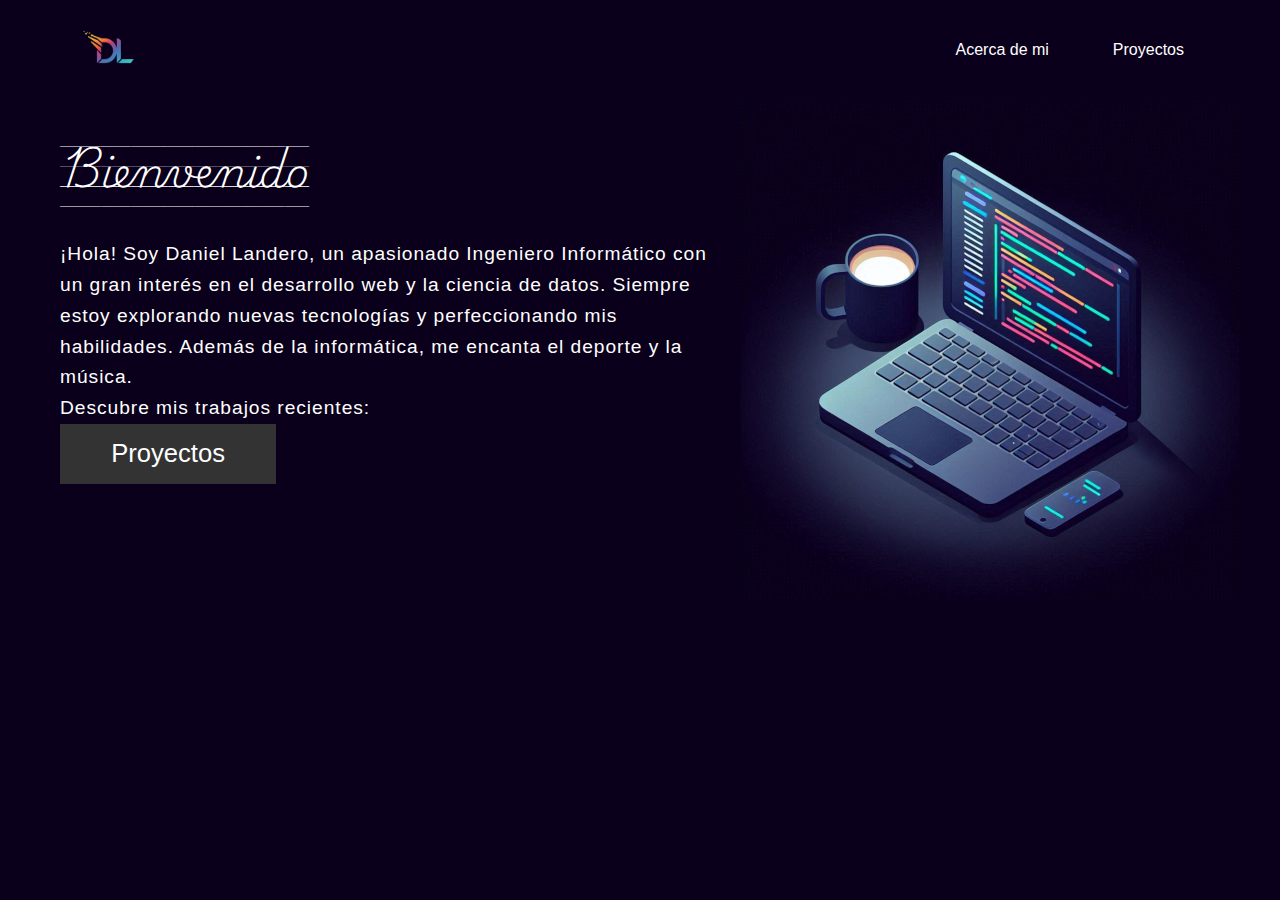
<file: index.html>
<!DOCTYPE html>
<html lang="en">
<head>
        <meta charset="UTF-8">
        <meta name="viewport" content="width=device-width, initial-scale=1.0">
        <link rel="stylesheet" href="static/css/estilos.css">
       
        <link rel="preconnect" href="https://fonts.googleapis.com">
        <link rel="preconnect" href="https://fonts.gstatic.com" crossorigin>
        <link href="https://fonts.googleapis.com/css2?family=Playwrite+MX+Guides&display=swap" rel="stylesheet">
        <title>Document</title>
</head>
<body>
    <header>
        <nav>
            <div class="container-nav">
                <div class="Navegacion">
                    <img class="ImagenNAv"  src="static/Img/Logo.jpg" alt="Logo">
                    <ul>
                        <li><a href="views/acerca.html">Acerca de mi</a></li>
                        <li><a href="views/proyectos.html">Proyectos</a></li>
                        
                    </ul>
                </div>
            </div>
        </nav>
    </header>


    <div class="hero">

        <div class="palabras-hero">
            <h3 class="titulo_letra">Bienvenido</h3>
            <p>
                ¡Hola! Soy Daniel Landero, un apasionado Ingeniero Informático con un gran interés en el desarrollo web y la ciencia de datos. Siempre estoy explorando nuevas tecnologías y perfeccionando mis habilidades.

                Además de la informática, me encanta el deporte y la música.
                
                
            </p>
            
            <p>Descubre mis trabajos recientes:</p>
            
            

            <a href="views/proyectos.html">
                <button class="boton_index">Proyectos</button>
            </a>
            
        </div>

        <div>
            <img src="static/Img/hero_setup.png" alt="">
        </div>
       
        
    </div>
    
   

</body>
</html>
</file>
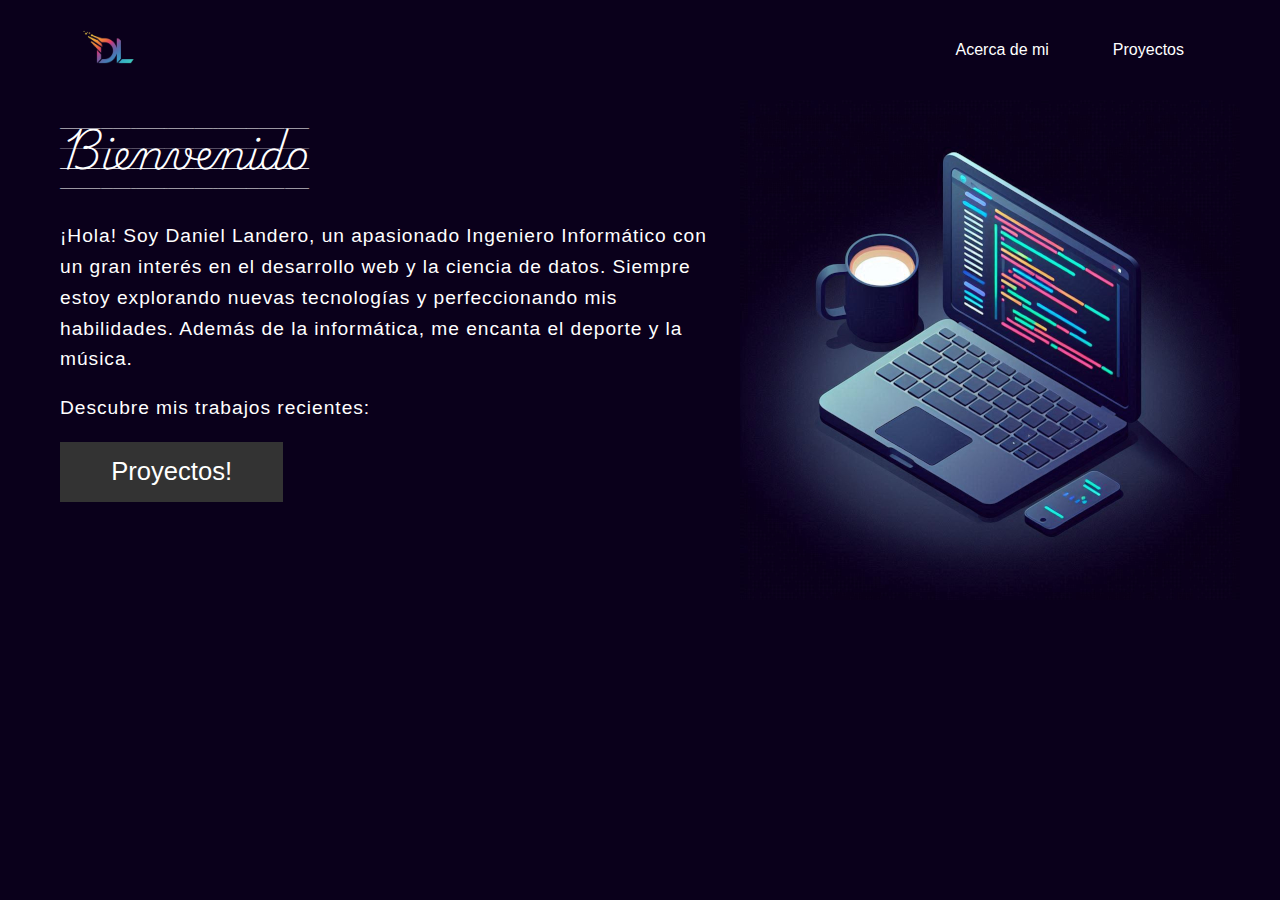
<file: Portafolio(info)/Index.html>
<!DOCTYPE html>
<html lang="en">
<head>
        <meta charset="UTF-8">
        <meta name="viewport" content="width=device-width, initial-scale=1.0">
        <link rel="stylesheet" href="static/estilos.css">
       
        <link rel="preconnect" href="https://fonts.googleapis.com">
        <link rel="preconnect" href="https://fonts.gstatic.com" crossorigin>
        <link href="https://fonts.googleapis.com/css2?family=Playwrite+MX+Guides&display=swap" rel="stylesheet">
        <title>Document</title>
</head>
<body>
    <header>
        <nav>
            <div class="container-nav">
                <div class="Navegacion">
                    <img class="ImagenNAv"  src="static/Img/Logo.jpg" alt="Logo">
                    <ul>
                        <li><a href="views/acerca.html">Acerca de mi</a></li>
                        <li><a href="views/proyectos.html">Proyectos</a></li>
                        
                    </ul>
                </div>
            </div>
        </nav>
    </header>


    <div class="hero">

        <div class="palabras-hero">
            <h3 class="titulo_letra">Bienvenido</h3>
            <p>
                ¡Hola! Soy Daniel Landero, un apasionado Ingeniero Informático con un gran interés en el desarrollo web y la ciencia de datos. Siempre estoy explorando nuevas tecnologías y perfeccionando mis habilidades.

                Además de la informática, me encanta el deporte y la música.
                
                
            </p>
            <br>
            <p>Descubre mis trabajos recientes:</p>
            
            <br>

            <a href="views/proyectos.html">
                <button class="boton_index">Proyectos!</button>
            </a>
            
        </div>

        <div>
            <img src="static/Img/hero_setup.png" alt="">
        </div>
       
        
    </div>
    
   

</body>
</html>
</file>
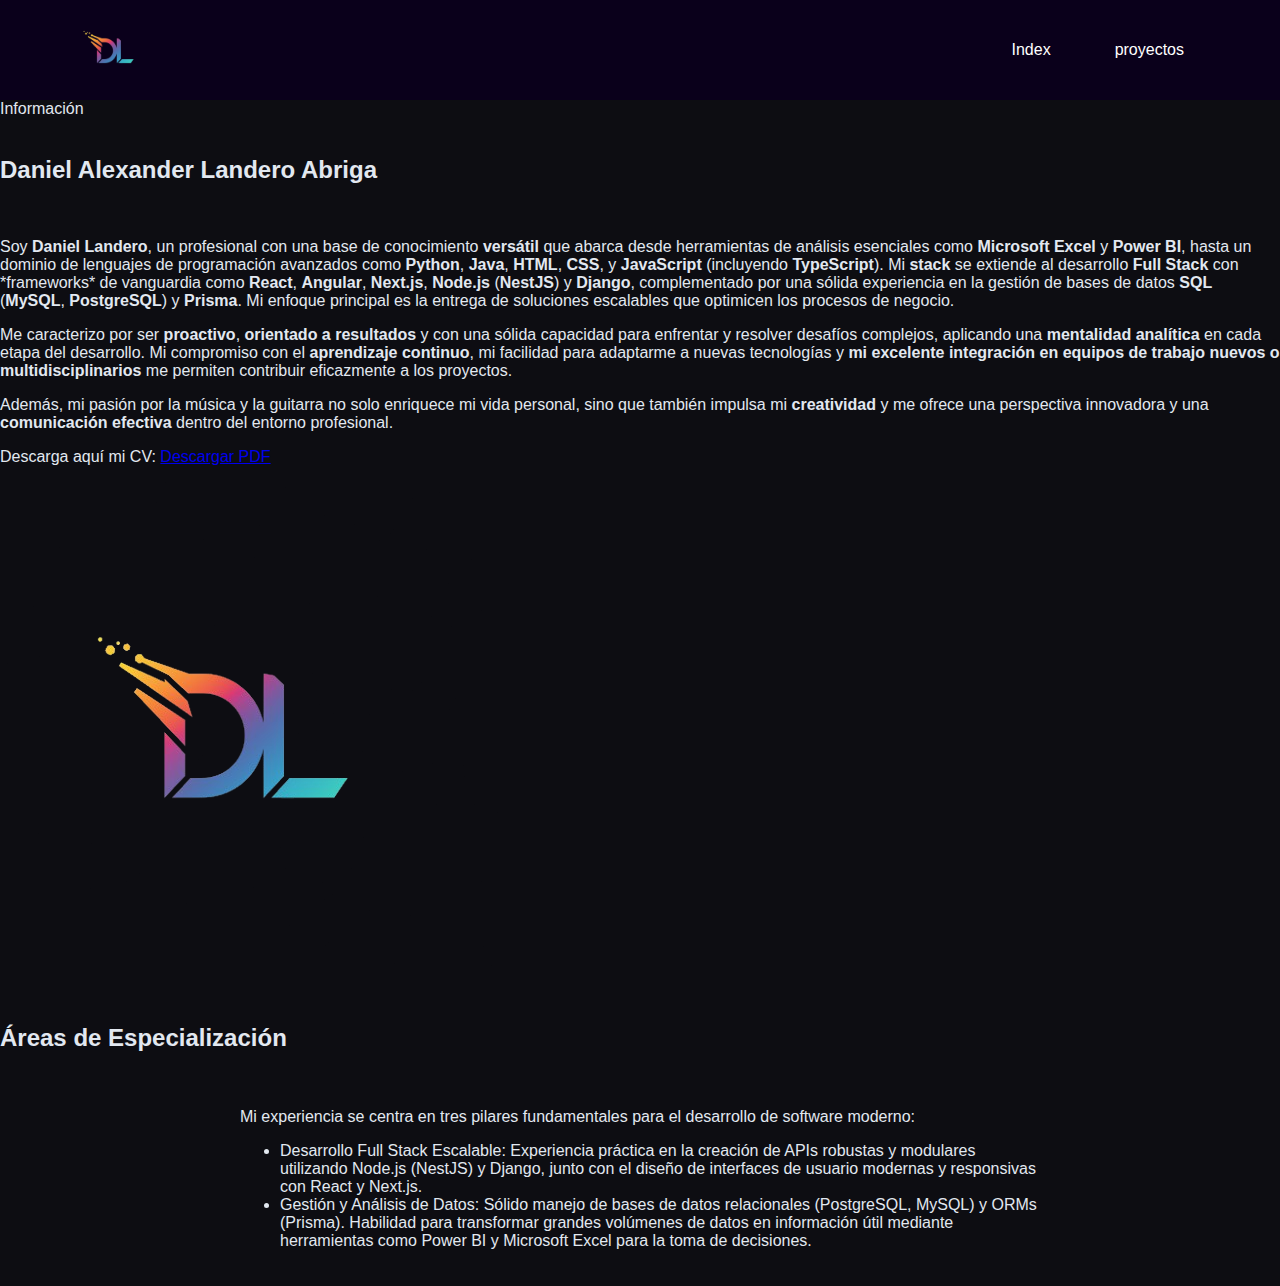
<file: views/acerca.html>
<!DOCTYPE html>
<html lang="en">

<head>
    <meta charset="UTF-8">
    <meta name="viewport" content="width=device-width, initial-scale=1.0">
    <link rel="stylesheet" href="../static/css/estilos.css">
    <link rel="stylesheet" href="../static/css/estilo_about.css">
    <link rel="preconnect" href="https://fonts.googleapis.com">
    <link rel="preconnect" href="https://fonts.gstatic.com" crossorigin>
    <link href="https://fonts.googleapis.com/css2?family=Playwrite+MX+Guides&display=swap" rel="stylesheet">
    <title>Acerca</title>
</head>

<body>
    <header>
        <nav>
            <div class="container-nav">
                <div class="Navegacion">
                    <img class="ImagenNAv" src="../static/Img/Logo.jpg" alt="Logo">
                    <ul>
                        <li><a href="../index.html">Index</a></li>
                        <li><a href="proyectos.html">proyectos</a></li>
                    </ul>
                </div>
            </div>
        </nav>
    </header>

    <div class="titulo_about">Información </div>
    <br>

    <div class="presentacion_imagen">
        <div class="informacion">
            <h2 class="presentacion">Daniel Alexander Landero Abriga</h2>
            <br>
            <p class="presentacion">
                Soy <strong>Daniel Landero</strong>, un profesional con una base de conocimiento
                <strong>versátil</strong> que abarca desde herramientas de análisis esenciales como <strong>Microsoft
                    Excel</strong> y <strong>Power BI</strong>, hasta un dominio de lenguajes de programación avanzados
                como <strong>Python</strong>, <strong>Java</strong>, <strong>HTML</strong>, <strong>CSS</strong>, y
                <strong>JavaScript</strong> (incluyendo <strong>TypeScript</strong>). Mi <strong>stack</strong> se
                extiende al desarrollo <strong>Full Stack</strong> con *frameworks* de vanguardia como
                <strong>React</strong>, <strong>Angular</strong>, <strong>Next.js</strong>, <strong>Node.js</strong>
                (<strong>NestJS</strong>) y <strong>Django</strong>, complementado por una sólida experiencia en la
                gestión de bases de datos <strong>SQL</strong> (<strong>MySQL</strong>, <strong>PostgreSQL</strong>) y
                <strong>Prisma</strong>. Mi enfoque principal es la entrega de soluciones escalables que optimicen los
                procesos de negocio.
            </p>
            <p class="presentacion">
                Me caracterizo por ser <strong>proactivo</strong>, <strong>orientado a resultados</strong> y con una
                sólida capacidad para enfrentar y resolver desafíos complejos, aplicando una <strong>mentalidad
                    analítica</strong> en cada etapa del desarrollo. Mi compromiso con el <strong>aprendizaje
                    continuo</strong>, mi facilidad para adaptarme a nuevas tecnologías y <strong>mi excelente
                    integración en equipos de trabajo nuevos o multidisciplinarios</strong> me permiten contribuir
                eficazmente a los proyectos.
            </p>
            <p class="presentacion">
                Además, mi pasión por la música y la guitarra no solo enriquece mi vida personal, sino que también
                impulsa mi <strong>creatividad</strong> y me ofrece una perspectiva innovadora y una
                <strong>comunicación efectiva</strong> dentro del entorno profesional.
            </p>

            <p class="presentacion">
                Descarga aquí mi CV:
                <a href="../static/documentos/Daniel_Landero_CV.pdf" download>Descargar PDF</a>
            </p>


        </div>
        <img class="foto_mia" src="../static/Img/Logo.jpg" alt="20px">
    </div>
    <br>

   <h2 class="titulos_manejo">Áreas de Especialización</h2>
<div class="informacion" style="margin: 20px auto; max-width: 800px;"> 
    <p class="presentacion">
        Mi experiencia se centra en tres pilares fundamentales para el desarrollo de software moderno:
    </p>
    <ul>
        <li>
            Desarrollo Full Stack Escalable: Experiencia práctica en la creación de APIs robustas y modulares utilizando Node.js (NestJS) y Django, junto con el diseño de interfaces de usuario modernas y responsivas con React y Next.js.
        </li>
        <li>
            Gestión y Análisis de Datos: Sólido manejo de bases de datos relacionales (PostgreSQL, MySQL) y ORMs (Prisma). Habilidad para transformar grandes volúmenes de datos en información útil mediante herramientas como Power BI y Microsoft Excel para la toma de decisiones.
        </li>

    </ul>
</div>


</body>

</html>
</file>
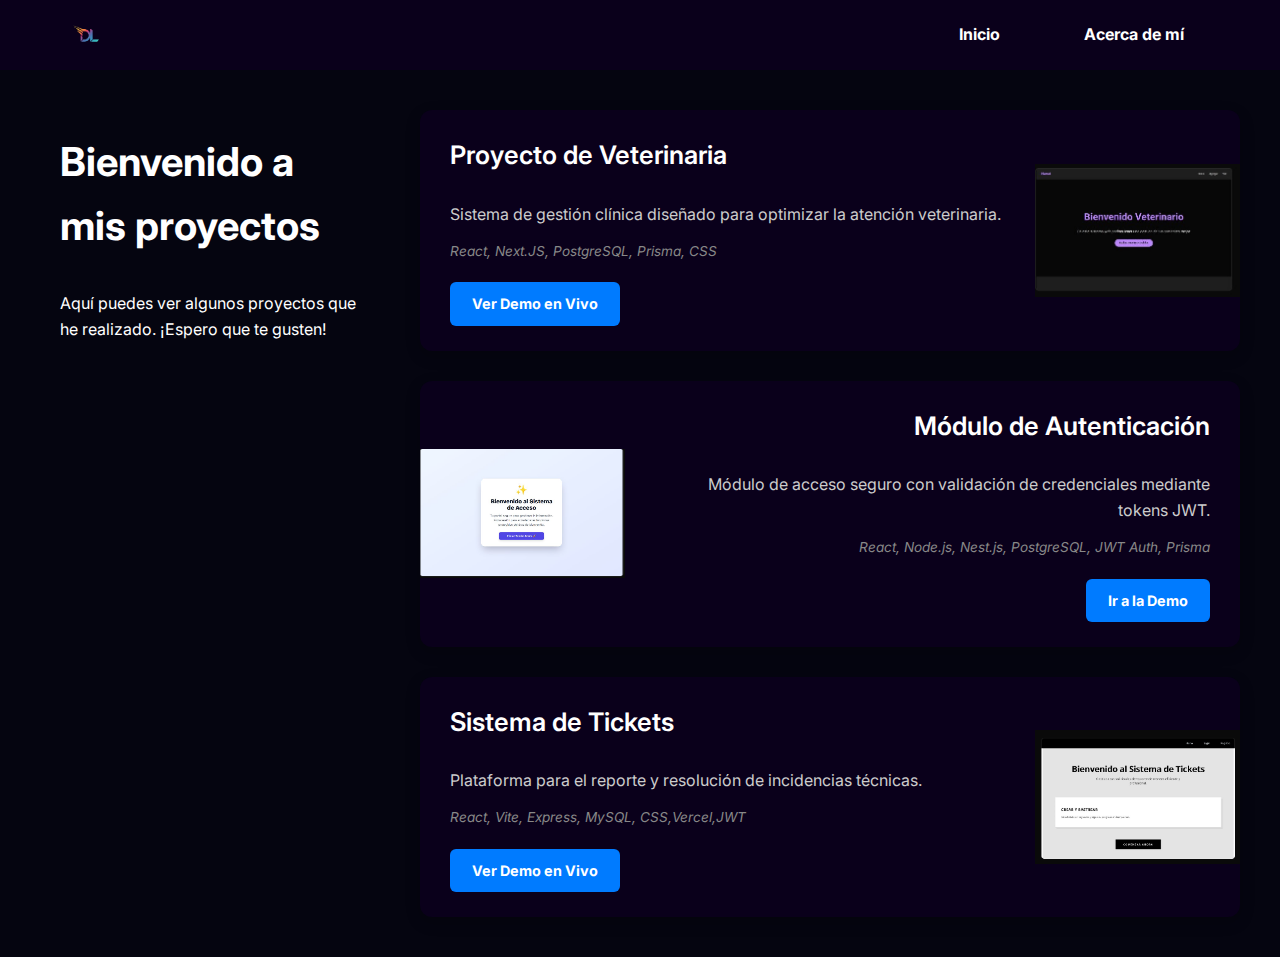
<file: views/proyectos.html>
<!DOCTYPE html>
<html lang="es">

<head>
    <meta charset="UTF-8">
    <meta name="viewport" content="width=device-width, initial-scale=1.0">
    <link rel="stylesheet" href="../static/css/estilos.css">
    <link rel="stylesheet" href="../static/css/estilo_proyecto.css">
    <link rel="preconnect" href="https://fonts.googleapis.com">
    <link rel="preconnect" href="https://fonts.gstatic.com" crossorigin>
    <link href="https://fonts.googleapis.com/css2?family=Inter:wght@400;600&display=swap" rel="stylesheet">
    <title>Mis Proyectos</title>
</head>

<body>
    <header>
        <nav>
            <div class="container-nav">
                <div class="Navegacion">
                    <img class="ImagenNAv" src="../static/Img/Logo.jpg" alt="Logo de mi portafolio">
                    <ul>
                        <li><a href="../index.html">Inicio</a></li>
                        <li><a href="acerca.html">Acerca de mí</a></li>
                    </ul>
                </div>
            </div>
        </nav>
    </header>

    <main class="main-content">
        <aside class="proyectos-hero">
            <h2>Bienvenido a mis proyectos</h2>
            <p>Aquí puedes ver algunos proyectos que he realizado. ¡Espero que te gusten!</p>
        </aside>

        <section class="grid-proyectos">

            <div class="card-proyecto">
                <a href="../views/proyectos/veterinaria.html" class="link-detalle-total"></a>
                <div class="contenido-proyecto">
                    <div class="texto-proyecto">
                        <h3 class="titulo-proyecto">Proyecto de Veterinaria</h3>
                        <p>Sistema de gestión clínica diseñado para optimizar la atención veterinaria.</p>
                        <p class="tecnologias-usadas">React, Next.JS, PostgreSQL, Prisma, CSS</p>
                        <div class="contenedor-boton">
                            <a href="https://proyectoveterinaria.vercel.app/" target="_blank" class="btn-ver-mas">Ver
                                Demo en Vivo</a>
                        </div>
                    </div>
                    <img src="../static/Img/proyectoVete.jpg" alt="Preview de Veterinaria">
                </div>
            </div>

            <div class="card-proyecto">
                <a href="../views/proyectos/login.html" class="link-detalle-total"></a>
                <div class="contenido-proyecto proyecto-derecha">
                    <div class="texto-proyecto">
                        <h3 class="titulo-proyecto">Módulo de Autenticación</h3>
                        <p>Módulo de acceso seguro con validación de credenciales mediante tokens JWT.</p>
                        <p class="tecnologias-usadas">React, Node.js, Nest.js, PostgreSQL, JWT Auth, Prisma</p>
                        <div class="contenedor-boton">
                            <a href="https://app-usuario-phi.vercel.app/" target="_blank" class="btn-ver-mas">Ir a la
                                Demo</a>
                        </div>
                    </div>
                    <img src="../static/Img/proyectoLog.png" alt="Preview de Login">
                </div>
            </div>

            <div class="card-proyecto">
                <a href="../views/proyectos/tickets.html" class="link-detalle-total"></a>
                <div class="contenido-proyecto">
                    <div class="texto-proyecto">
                        <h3 class="titulo-proyecto">Sistema de Tickets</h3>
                        <p>Plataforma para el reporte y resolución de incidencias técnicas.</p>
                        <p class="tecnologias-usadas">React, Vite, Express, MySQL, CSS,Vercel,JWT</p>
                        <div class="contenedor-boton">
                            <a href="https://ticket-front-puce.vercel.app/" target="_blank" class="btn-ver-mas">Ver Demo
                                en Vivo</a>
                        </div>
                    </div>
                    <img src="../static/Img/sistemaTickets.png" alt="Preview de Tickets">
                </div>
            </div>

            
            

        </section>
    </main>
</body>

</html>
</file>
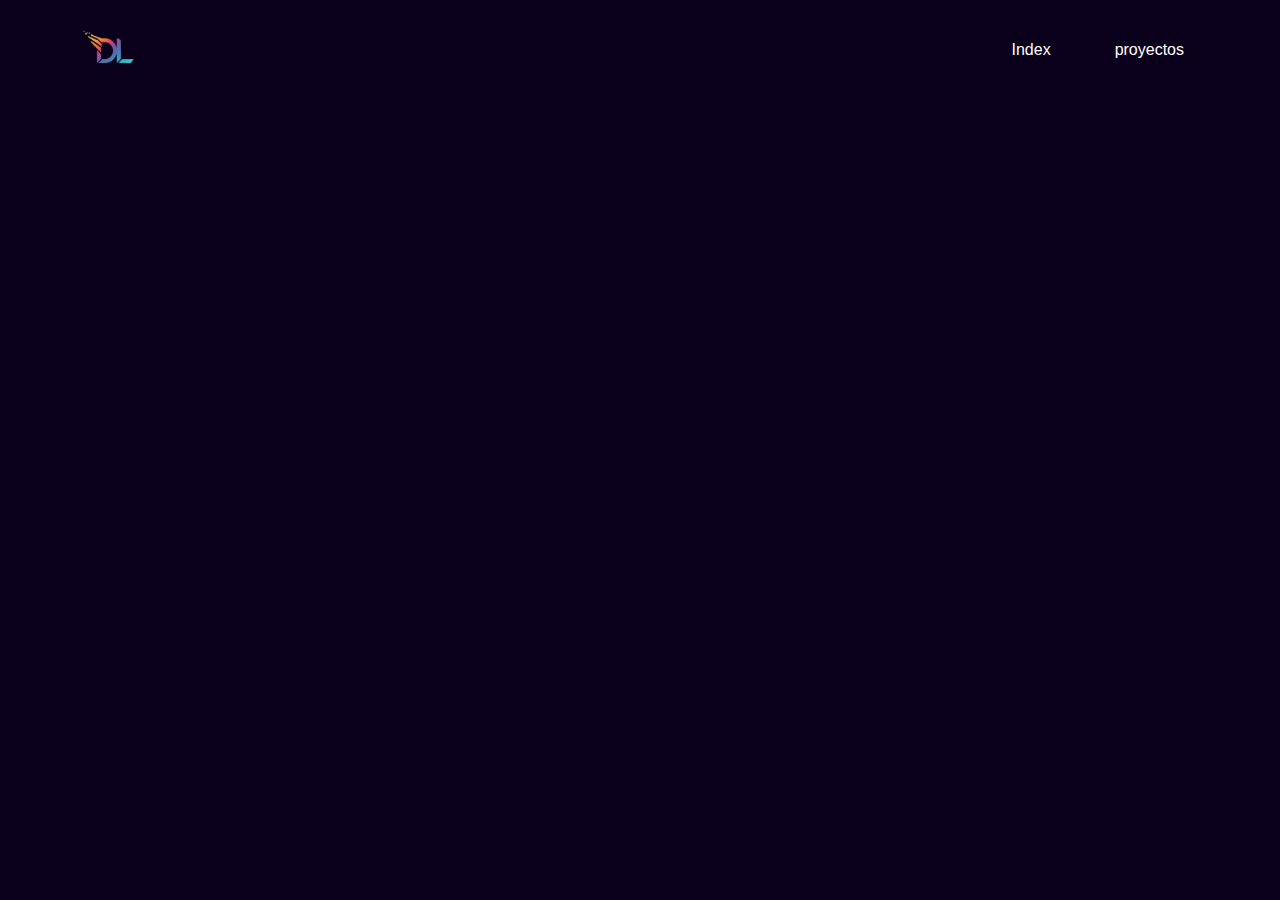
<file: Portafolio(info)/views/acerca.html>
<!DOCTYPE html>
<html lang="en">
<head>
        <meta charset="UTF-8">
        <meta name="viewport" content="width=device-width, initial-scale=1.0">
        <link rel="stylesheet" href="../static/estilos.css">
       
        <link rel="preconnect" href="https://fonts.googleapis.com">
        <link rel="preconnect" href="https://fonts.gstatic.com" crossorigin>
        <link href="https://fonts.googleapis.com/css2?family=Playwrite+MX+Guides&display=swap" rel="stylesheet">
        <title>Document</title>
</head>
<body>
    <header>
        <nav>
            <div class="container-nav">
                <div class="Navegacion">
                    <img class="ImagenNAv"  src="../static/Img/Logo.jpg" alt="Logo">
                    <ul>
                        <li><a href="../Index.html">Index</a></li>
                        <li><a href="proyectos.html">proyectos</a></li>
                        
                        
                    </ul>
                </div>
            </div>
        </nav>
    </header>
</body>
</html>
</file>
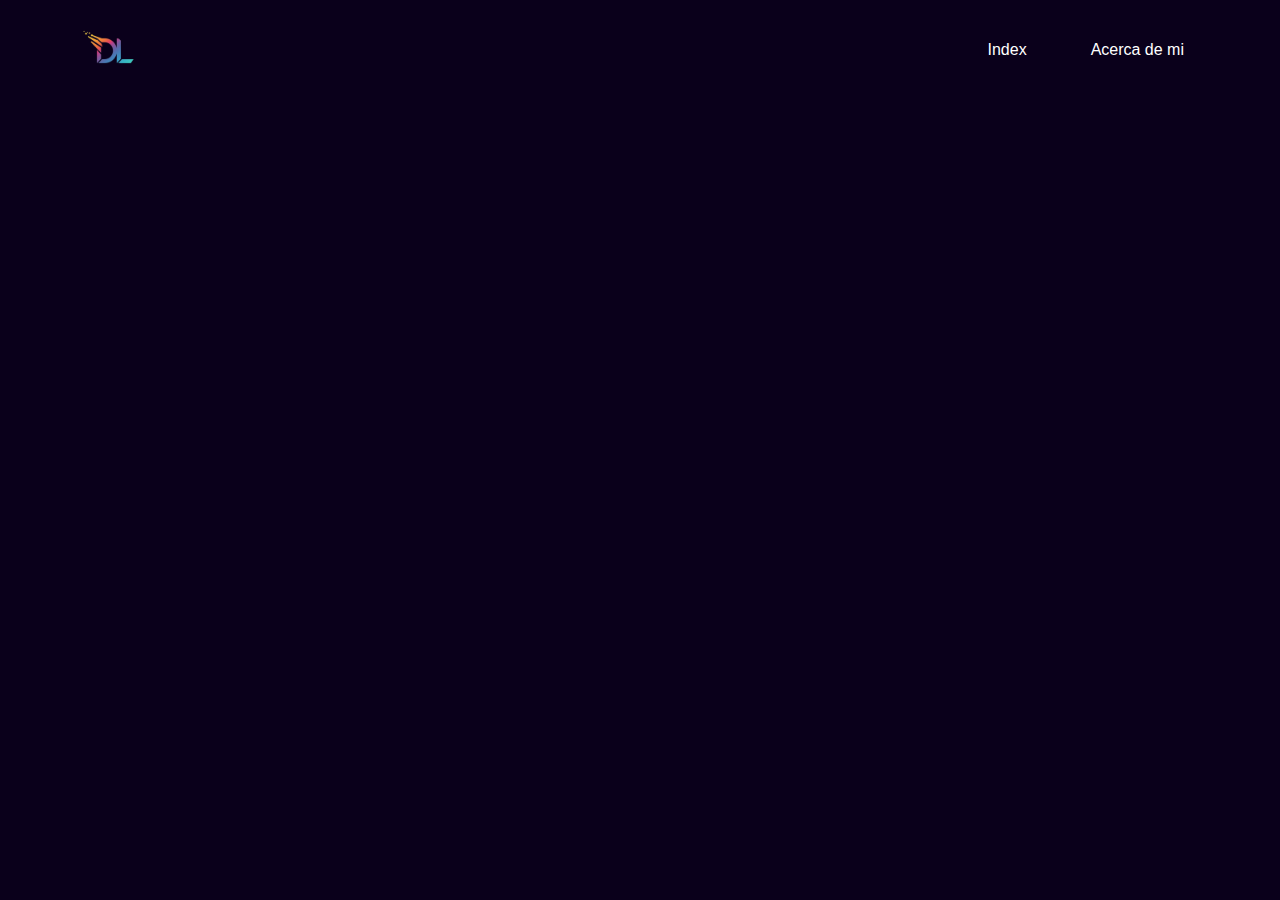
<file: Portafolio(info)/views/proyectos.html>
<!DOCTYPE html>
<html lang="en">
<head>
        <meta charset="UTF-8">
        <meta name="viewport" content="width=device-width, initial-scale=1.0">
        <link rel="stylesheet" href="../static/estilos.css">
       
        <link rel="preconnect" href="https://fonts.googleapis.com">
        <link rel="preconnect" href="https://fonts.gstatic.com" crossorigin>
        <link href="https://fonts.googleapis.com/css2?family=Playwrite+MX+Guides&display=swap" rel="stylesheet">
        <title>Document</title>
</head>
<body>
    <header>
        <nav>
            <div class="container-nav">
                <div class="Navegacion">
                    <img class="ImagenNAv"  src="../static/Img/Logo.jpg" alt="Logo">
                    <ul>
                        <li><a href="../Index.html">Index</a></li>
                        <li><a href="acerca.html">Acerca de mi</a></li>
                        
                        
                    </ul>
                </div>
            </div>
        </nav>
    </header>
</body>
</html>
</file>
<file: static/css/estilos.css>
body {
    background-color:rgb(10, 0, 27);
    font-family: sans-serif; 
    margin: 0;
    padding: 0;
    display: flex;
    flex-direction: column; 
    min-height: 100vh; 
}



header {
    background-color:rgb(10, 0, 27);
    color: white; 
    
}

nav {
    display: flex;
    justify-content: center; 
}

.container-nav {
    width: 90%; 
    max-width: 1200px;
}

.Navegacion {
    display: flex;
    align-items: center; 
    justify-content: space-between; 
}

.ImagenNAv {
    width: 100px; 
    height: auto;
    border-radius: 50%; 
    margin-right: 1em; 
}

.Navegacion ul {
    list-style: none; 
    padding: 0;
    margin: 0;
    display: flex; 
}

.Navegacion ul li {
    margin: 0 1em; 
}

.Navegacion ul li a {
    color: white; 
    text-decoration: none; 
    padding: 0.5em 1em; 
    border-radius: 5px; 
    transition: background-color 0.3s ease; 
}

.Navegacion ul li a:hover {
    background-color: #555; 
}






.hero {
    display: flex;
    justify-content: space-between; 
    align-items: center; 
    width: 100%;
    max-width: 1200px; 
    margin: 0 auto; /
}



.palabras-hero {
    flex: 1; 
    margin-right: 10px;
    margin-left: 20px; 
    overflow-wrap: break-word;
    margin-bottom: 90px;
}

.palabras-hero h3 {
    font-family: "Playwrite MX Guides", cursive;
    color: #ffffff;
    font-weight: 500;
    font-size: 2.5em; 
    margin-top: 0;
    margin-bottom: 2rem;
    margin-left: 0;
}

.palabras-hero p {
    color: #ffffff;
    font-size: 1.2em; /* Usa unidades relativas para mejor adaptabilidad */
    line-height: 1.6;
    letter-spacing: 0.05em;
    padding: 0;
    margin: 0;
    overflow-wrap: break-word;
}

.hero-img {
    max-width: 40%; /* Un porcentaje del contenedor hero */
    height: auto;
    border-radius: 8px;
    box-shadow: 0 4px 8px rgba(0, 0, 0, 0.1);
}

.hero-img img {
    display: block;
    width: 100%;
    height: auto;
    border-radius: inherit;
}


@media (max-width: 768px) {
    .hero {
        flex-direction: column; 
        align-items: center;
        text-align: center; 
        padding: 1.5em;
    }

    .palabras-hero {
        width: 80%; 
        margin-right: 0; 
        margin-bottom: 1.5em; 
    }

    .hero-img {
        max-width: 80%;
    }

    .palabras-hero h3 {
        font-size: 2em;
    }

    .palabras-hero p {
        font-size: 1em;
    }
}


@media (max-width: 480px) {
    .palabras-hero {
        width: 95%;
    }

    .hero-img {
        max-width: 95%;
    }

    .palabras-hero h3 {
        font-size: 1.8em;
    }

    .palabras-hero p {
        font-size: 0.9em;
    }
}

.boton_index {
    
    background: #333333;
    color: #fff;
    border: none;
    position: relative;
    height: 60px;
    font-size: 1.6em;
    padding: 0 2em;
    cursor: pointer;
    transition: 800ms ease all;
    outline: none;
}

.boton_index:hover {
    background: rgb(10, 0, 27);
    color: #FF0000;
}

.boton_index:before,
.boton_index:after {
    content: '';
    position: absolute;
    top: 0;
    right: 0;
    height: 2px;
    width: 0;
    background: #FF0000;
    transition: 400ms ease all;
}

.boton_index:after {
    right: inherit;
    top: inherit;
    left: 0;
    bottom: 0;
}

.boton_index:hover:before,
.boton_index:hover:after {
    width: 100%;
    transition: 800ms ease all;
}

.boton_index a{
    color: #FF0000;
}
</file>
<file: Portafolio(info)/static/estilos.css>
body {
    background-color:rgb(10, 0, 27);
    font-family: sans-serif; 
    margin: 0;
    padding: 0;
    display: flex;
    flex-direction: column; 
    min-height: 100vh; 
}



header {
    background-color:rgb(10, 0, 27);
    color: white; 
    
}

nav {
    display: flex;
    justify-content: center; 
}

.container-nav {
    width: 90%; 
    max-width: 1200px;
}

.Navegacion {
    display: flex;
    align-items: center; 
    justify-content: space-between; 
}

.ImagenNAv {
    width: 100px; 
    height: auto;
    border-radius: 50%; 
    margin-right: 1em; 
}

.Navegacion ul {
    list-style: none; 
    padding: 0;
    margin: 0;
    display: flex; 
}

.Navegacion ul li {
    margin: 0 1em; 
}

.Navegacion ul li a {
    color: white; 
    text-decoration: none; 
    padding: 0.5em 1em; 
    border-radius: 5px; 
    transition: background-color 0.3s ease; 
}

.Navegacion ul li a:hover {
    background-color: #555; 
}






.hero {
    display: flex;
    justify-content: space-between; 
    align-items: center; 
    width: 100%;
    max-width: 1200px; 
    margin: 0 auto; /
}



.palabras-hero {
    flex: 1; 
    margin-right: 10px;
    margin-left: 20px; 
    overflow-wrap: break-word;
    margin-bottom: 90px;
}

.palabras-hero h3 {
    font-family: "Playwrite MX Guides", cursive;
    color: #ffffff;
    font-weight: 500;
    font-size: 2.5em; 
    margin-top: 0;
    margin-bottom: 2rem;
    margin-left: 0;
}

.palabras-hero p {
    color: #ffffff;
    font-size: 1.2em; /* Usa unidades relativas para mejor adaptabilidad */
    line-height: 1.6;
    letter-spacing: 0.05em;
    padding: 0;
    margin: 0;
    overflow-wrap: break-word;
}

.hero-img {
    max-width: 40%; /* Un porcentaje del contenedor hero */
    height: auto;
    border-radius: 8px;
    box-shadow: 0 4px 8px rgba(0, 0, 0, 0.1);
}

.hero-img img {
    display: block;
    width: 100%;
    height: auto;
    border-radius: inherit;
}


@media (max-width: 768px) {
    .hero {
        flex-direction: column; 
        align-items: center;
        text-align: center; 
        padding: 1.5em;
    }

    .palabras-hero {
        width: 80%; 
        margin-right: 0; 
        margin-bottom: 1.5em; 
    }

    .hero-img {
        max-width: 80%;
    }

    .palabras-hero h3 {
        font-size: 2em;
    }

    .palabras-hero p {
        font-size: 1em;
    }
}


@media (max-width: 480px) {
    .palabras-hero {
        width: 95%;
    }

    .hero-img {
        max-width: 95%;
    }

    .palabras-hero h3 {
        font-size: 1.8em;
    }

    .palabras-hero p {
        font-size: 0.9em;
    }
}

.boton_index {
    
    background: #333333;
    color: #fff;
    border: none;
    position: relative;
    height: 60px;
    font-size: 1.6em;
    padding: 0 2em;
    cursor: pointer;
    transition: 800ms ease all;
    outline: none;
}

.boton_index:hover {
    background: rgb(10, 0, 27);
    color: #FF0000;
}

.boton_index:before,
.boton_index:after {
    content: '';
    position: absolute;
    top: 0;
    right: 0;
    height: 2px;
    width: 0;
    background: #FF0000;
    transition: 400ms ease all;
}

.boton_index:after {
    right: inherit;
    top: inherit;
    left: 0;
    bottom: 0;
}

.boton_index:hover:before,
.boton_index:hover:after {
    width: 100%;
    transition: 800ms ease all;
}

.boton_index a{
    color: #FF0000;
}
</file>
<file: static/css/estilo_about.css>
body {
    background-color: #0d0d12;
    font-family: 'Inter', sans-serif;
    color: #e2e8f0;
    margin: 0;
}

.card-link {
    text-decoration: none !important;
    color: inherit;
    display: block;
    margin-bottom: 30px;
    outline: none;
}

.card-proyecto {
    background-color: rgb(10, 0, 27);
    border-radius: 16px;
    border: 1px solid rgba(255, 255, 255, 0.05);
    overflow: hidden;
    transition: transform 0.3s ease, box-shadow 0.3s ease, border-color 0.3s ease;
}

.card-link:hover .card-proyecto {
    transform: translateY(-8px);
    border-color: #e94560;
    box-shadow: 0 12px 30px rgba(0, 0, 0, 0.6);
}

.contenido-proyecto {
    display: flex;
    padding: 30px;
    align-items: center;
    justify-content: space-between;
    gap: 20px;
}

.texto-proyecto {
    flex: 1;
}

.titulo-proyecto {
    color: #fff;
    font-size: 1.5rem;
    margin-bottom: 15px;
    text-decoration: none;
}

.tecnologias-usadas {
    font-size: 0.85rem;
    color: #a78bfa;
    margin-top: 15px;
    font-weight: 600;
}

.contenido-proyecto img {
    width: 250px;
    height: 180px;
    object-fit: cover;
    border-radius: 12px;
}

.btn-ver-mas {
    display: inline-block;
    background-color: #e94560;
    color: white;
    padding: 10px 22px;
    border-radius: 8px;
    font-weight: bold;
    margin-top: 20px;
    transition: background 0.3s ease;
    text-decoration: none;
}

.card-link:hover .btn-ver-mas {
    background-color: #ff5e78;
}

@media (max-width: 768px) {
    .contenido-proyecto {
        flex-direction: column-reverse;
        text-align: center;
    }

    .contenido-proyecto img {
        width: 100%;
        height: auto;
    }
}
</file>
<file: static/css/estilo_proyecto.css>
/* --- Estilos base --- */
body {
    font-family: 'Inter', Helvetica, Arial, sans-serif;
    margin: 0;
    padding: 0;
    background-color: #050510;
    line-height: 1.6;
}

.container-nav {
    max-width: 1200px;
    margin: 0 auto;
    padding: 10px 20px;
}

.Navegacion {
    display: flex;
    justify-content: space-between;
    align-items: center;
}

.ImagenNAv {
    width: 50px;
    height: 50px;
    border-radius: 50%;
}

.Navegacion ul {
    list-style: none;
    margin: 0;
    padding: 0;
    display: flex;
    gap: 20px;
}

.Navegacion a {
    text-decoration: none;
    color: #4a4e69;
    font-weight: bold;
    transition: color 0.3s ease;
}

.Navegacion a:hover {
    color: #007bff;
}

/* --- Main Content --- */
.main-content {
    display: flex;
    max-width: 1200px;
    margin: 40px auto;
    padding: 0 20px;
    gap: 40px;
}

.proyectos-hero {
    flex-shrink: 0;
    width: 300px;
    padding: 20px;
    text-align: left;
}

.proyectos-hero h2 {
    font-size: 2.5rem;
    color: #ffff;
    margin-top: 0;
}

.proyectos-hero p {
    color: #ffff;
}

.grid-proyectos {
    flex-grow: 1;
    display: flex;
    flex-direction: column;
    gap: 30px;
}

/* --- Cards Estilosas --- */
.card-proyecto {
    position: relative; /* Indispensable para el link total */
    background-color: rgb(10, 0, 27);
    border-radius: 12px;
    box-shadow: 0 5px 15px rgba(0, 0, 0, 0.2);
    overflow: hidden;
    transition: all 0.3s ease;
}

/* Capa de enlace para detalles técnicos */
.link-detalle-total {
    position: absolute;
    top: 0;
    left: 0;
    right: 0;
    bottom: 0;
    z-index: 1; /* Por debajo del botón */
}

.card-proyecto:hover {
    transform: translateY(-5px);
    box-shadow: 0 8px 20px rgba(0, 0, 0, 0.4);
    background-color: rgb(15, 0, 40);
}

.contenido-proyecto {
    display: flex;
    align-items: center;
    position: relative;
}

.texto-proyecto {
    flex: 1;
    padding: 25px 30px;
}

.titulo-proyecto {
    margin-top: 0;
    font-size: 1.6rem;
    color: #fff;
    font-weight: 600;
}

.texto-proyecto p {
    color: #ccc;
    font-size: 1rem;
    margin-bottom: 10px;
}

.tecnologias-usadas {
    font-size: 0.85rem !important;
    color: #888 !important;
    font-style: italic;
    margin-bottom: 20px !important;
}

.contenido-proyecto img {
    width: 25%;
    height: auto;
    object-fit: cover;
}

/* Alternancia de imagen */
.proyecto-derecha {
    flex-direction: row-reverse;
}

.proyecto-derecha .texto-proyecto {
    text-align: right;
}

/* --- Botón Estiloso --- */
.contenedor-boton {
    margin-top: 15px;
}

.btn-ver-mas {
    position: relative;
    z-index: 2; /* Por encima de la capa invisible */
    display: inline-block;
    padding: 10px 22px;
    background-color: #007bff;
    color: #fff !important;
    text-decoration: none;
    border-radius: 6px;
    font-weight: bold;
    font-size: 0.9rem;
    transition: background 0.3s ease, transform 0.2s ease;
}

.btn-ver-mas:hover {
    background-color: #0056b3;
    transform: translateY(-2px);
}

/* --- Responsivo --- */
@media (max-width: 768px) {
    .main-content {
        flex-direction: column;
    }

    .proyectos-hero {
        width: 100%;
        text-align: center;
    }

    .contenido-proyecto {
        flex-direction: column !important;
    }

    .contenido-proyecto img {
        width: 100%;
    }

    .proyecto-derecha .texto-proyecto, 
    .texto-proyecto {
        text-align: left;
    }

    .contenedor-boton {
        text-align: left;
    }
}
</file>
